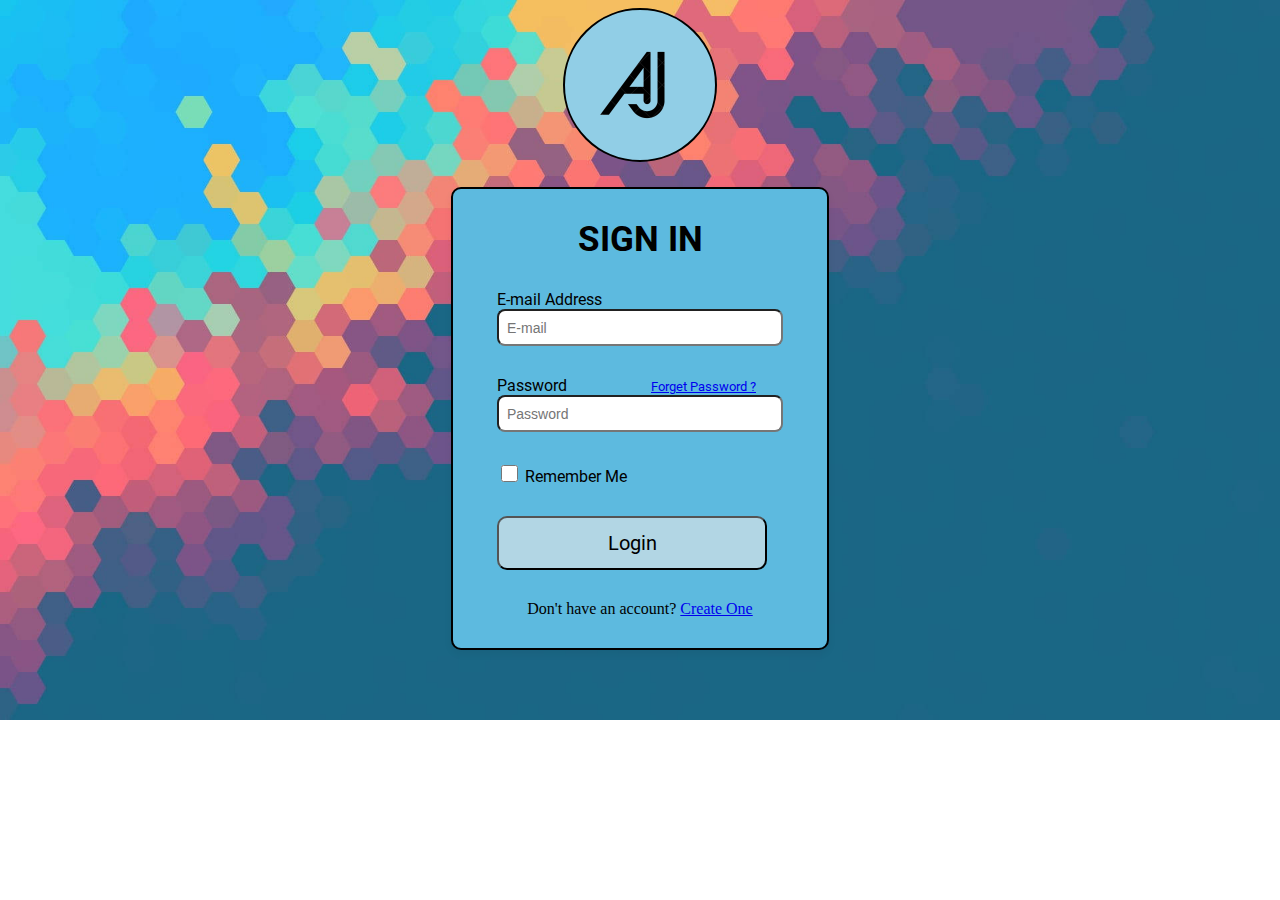
<file: index.html>
<!DOCTYPE html>
<html lang="en">
<head>
    <meta charset="UTF-8">
    <meta name="viewport" content="width=device-width, initial-scale=1.0">
    <title>Login Page</title>
    <link rel="icon" href="img/favicon.ico" type="image/x-icon">
    <!-- <link rel="stylesheet" href="css/reset.css"> -->
    <link rel="stylesheet" href="css/main.css">
</head>
<body>

    <section class="main-section wrapper-main">
        <div class="logo">
            <img src="img/Ajlogo.png" alt="Company-Logo">
        </div>

        <form method="post" class="main-form">
            <h2 class="Title">SIGN IN</h2>
            <div class="form-group">
                <label for="text">E-mail Address</label>
                <br>
                <input type="email" id="email" placeholder="E-mail">
            </div>
            <div class="form-group">
                <label for="Password">Password
                    <a class="Forget_pass_btn" href="reset.html">Forget Password ?</a>
                </label>
                <br>
                <input type="password" id="Password" placeholder="Password">
            </div>

            <div class="form-group checkbox">
                <input type="checkbox" name="remember me" id="Remember-me-btn">
                <label for="Remember-me-btn">Remember Me</label>
            </div>

            <div class="form-group">
                <button type="submit">
                    Login
                </button>
            </div>

            <div class="Wrong-selection">
                Don't have an account? <a href="register.html">Create One</a>
            </div>
        </form>
    </section>
    
</body>
</html>
</file>
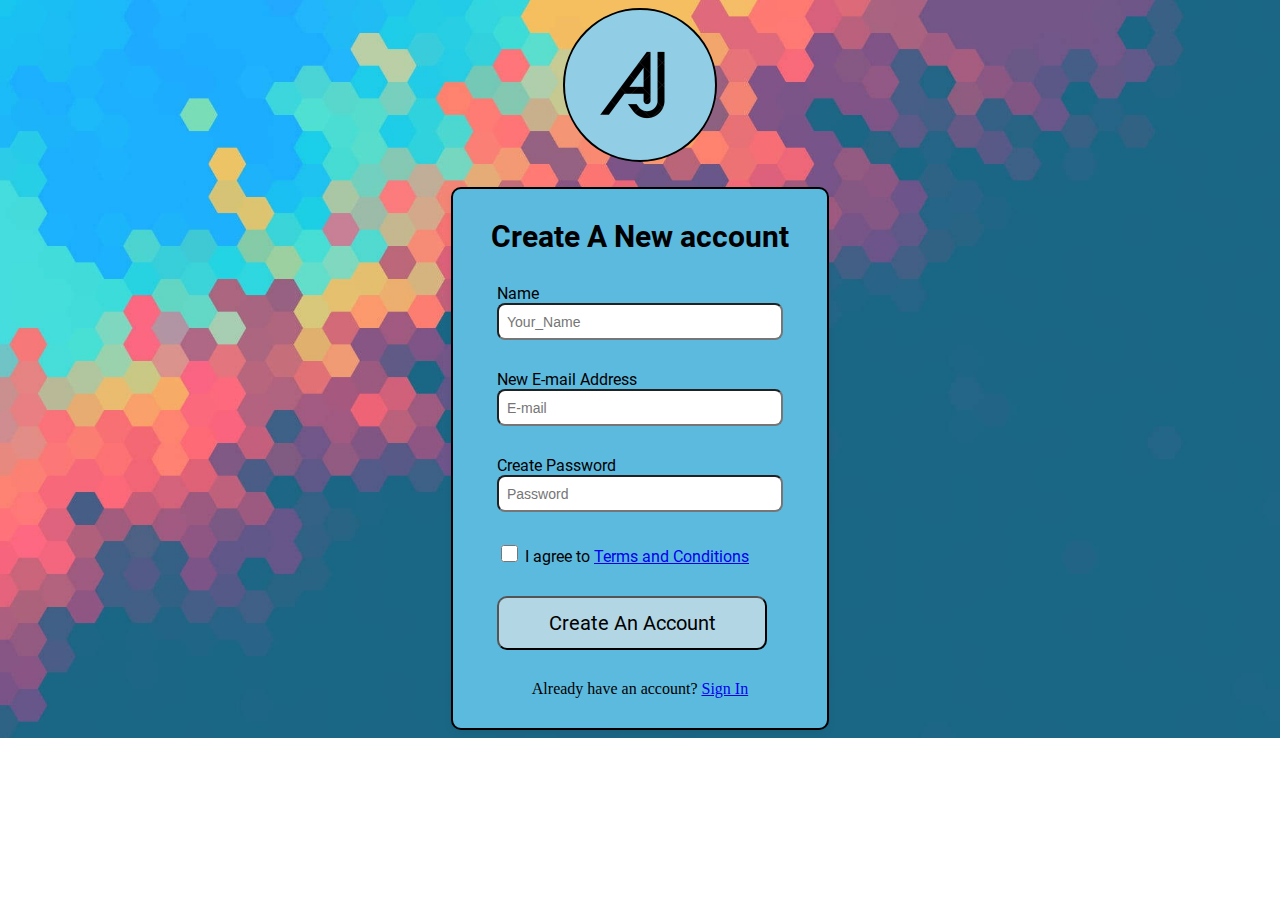
<file: register.html>
<!DOCTYPE html>
<html lang="en">
<head>
    <meta charset="UTF-8">
    <meta name="viewport" content="width=device-width, initial-scale=1.0">
    <title>Document</title>
    <link rel="icon" href="img/favicon.ico">
    <link rel="stylesheet" href="css/main.css">
</head>
<body>
    <section class="wrapper-main">
        <div class="logo">
            <img src="img/Ajlogo.png" alt="Company-Logo">
        </div>
        <form action="post" class="main-form">
            <h2 class=" Title register-title">Create A New account</h2>

            <div class="form-group">
                <label for="name">Name</label>
                <br>
                <input type="text" id="name" placeholder="Your_Name">
            </div>

            <div class="form-group">
                <label for="text"> New E-mail Address</label>
                <br>
                <input type="email" id="email" placeholder="E-mail">
            </div>

            <div class="form-group">
                <label for="Password">Create Password</label>
                <br>
                <input type="password" id="Password" placeholder="Password">
            </div>

            <div class="form-group checkbox">
                <input type="checkbox" name="Terms" id="terms" required>
                <label for="terms">
                    I agree to <a href="#">Terms and Conditions</a>
                 </label>
            </div>

            <div class="form-group">
                <button type="submit">
                    Create An Account
                </button>
            </div>

            <div class ="Wrong-selection">
                Already have an account? <a href="index.html">Sign In</a>
            </div>
        </form>
    </section>
</body>
</html>
</file>
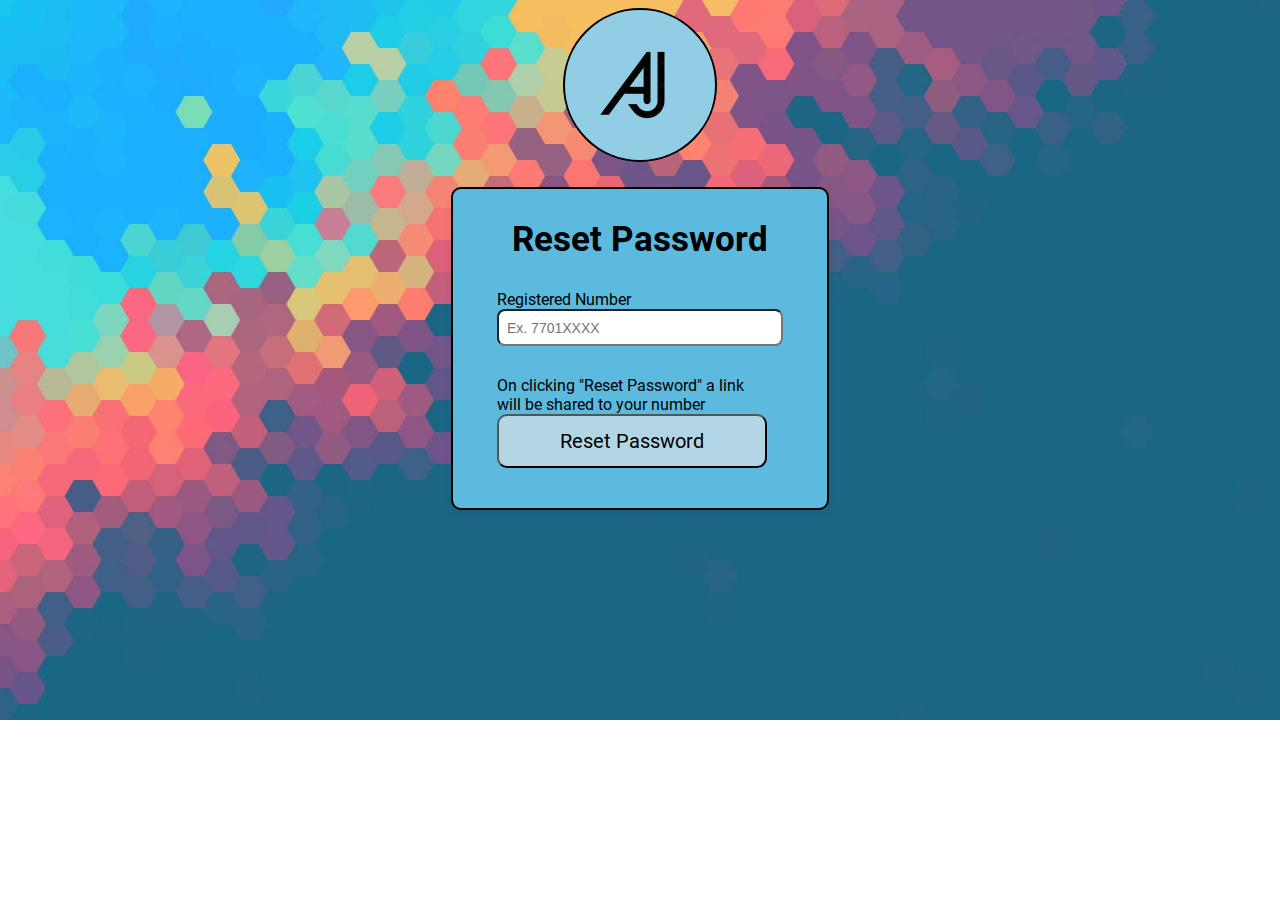
<file: reset.html>
<!DOCTYPE html>
<html lang="en">
<head>
    <meta charset="UTF-8">
    <meta name="viewport" content="width=device-width, initial-scale=1.0">
    <title>Document</title>
    <link rel="icon" href="img/favicon.ico" type="image/x-icon">
    <link rel="stylesheet" href="css/main.css">
</head>
<body>
    <section class="wrapper-main">
        <div class="logo">
            <img src="img/Ajlogo.png" alt="Company-Logo">
        </div>

        <form action="" method="post" class="main-form">
            <h2 class="Title">Reset Password</h2>
            <div class="form-group">
                <label for="Phone_number">Registered Number</label>
                <br>
                <input type="number" name="number" id="Phone_number" placeholder="Ex. 7701XXXX" required>
            </div>

            <div class="form-group">
                
                <label for="Statement" class="Statement">
                    On clicking "Reset Password" a link <br>will be shared to your number</label>
                <br>
                <button type="submit" id="Statement">
                    Reset Password
                </button>
            </div>
        </form>
    </section>
</body>
</html>
</file>
<file: css/main.css>
@font-face {
    font-family: Roboto;
    src: url(../fonts/Roboto-Regular.ttf);
}

@font-face {
    font-family: Roboto-Bold;
    src: url(../fonts/Roboto-Bold.ttf);
}


html{
    font-size: 62.5%;
}

body{
    background-image:url(../img/background.jpg);
    background-repeat: no-repeat;
    background-size: cover;
}

.wrapper-main{
    width:1000px;
    margin: 0 auto;
    display: flex;
    flex-wrap: wrap;
    flex-direction: column;
    align-items: center;
}

.logo{
    width: 150px;
    height: 150px;
    border-radius:50%;
    background-color: #91cee6;
    display: flex;
    justify-content: center;
    align-items: center;
    box-shadow: 10px black;
    border :2px solid black;
}

.logo img{
    width:200px;
    height: auto;
}

.main-form{
    background-color: #5dbadf;
    padding: 30px;
    margin-top: 25px;
    border-radius: 10px;
    display: flex;
    flex-direction: column;
    flex-wrap: wrap;
    justify-content: center;
    align-items: center;
    row-gap: 20px;
    box-shadow: 0 4px 8px rgba(0,0,0,.05);
    border :2px solid black;
}

.main-form h2{
    padding: 0 0 10px 0;
}

.Title{
    padding: 0;
    margin:0;
    font-size:3.5rem;
    font-family: Roboto-Bold;
}

.register-title{
    font-size: 3rem;
}

.form-group{
    height: fit-content;
    margin-left: 14px;
    margin-bottom: 10px;
    font-size: 1.5rem;
    font-family: Roboto;
    column-gap: 20px;
    width: 300px;
}

.form-group label{
    width: 90%;
    column-gap: 20px;
    font-size: 1.6rem;
    /* float: right; */
}

.form-group label .Forget_pass_btn{
    font-size: 1.3rem;
    /* float: right; */
    margin-left: 80px;
}

.form-group input{
    width: 90%;
    height: 25px;
    padding: 4px 4px 4px 8px;
    border-radius: 8px;
    border-width: 2.5px;
    font-size: 1.4rem;
}


.checkbox input{
    width:17px;
    height: 17px;
}

.form-group button{
    width: 90%;
    height: 6vh;
    font-size: 2rem;
    font-family: Roboto;
    background-color: #b2d6e4;
    border-radius: 10px;
}


.Wrong-selection{
    font-size: 1.6rem;
}


.Statement{
    font-size: 1rem;
}
</file>
